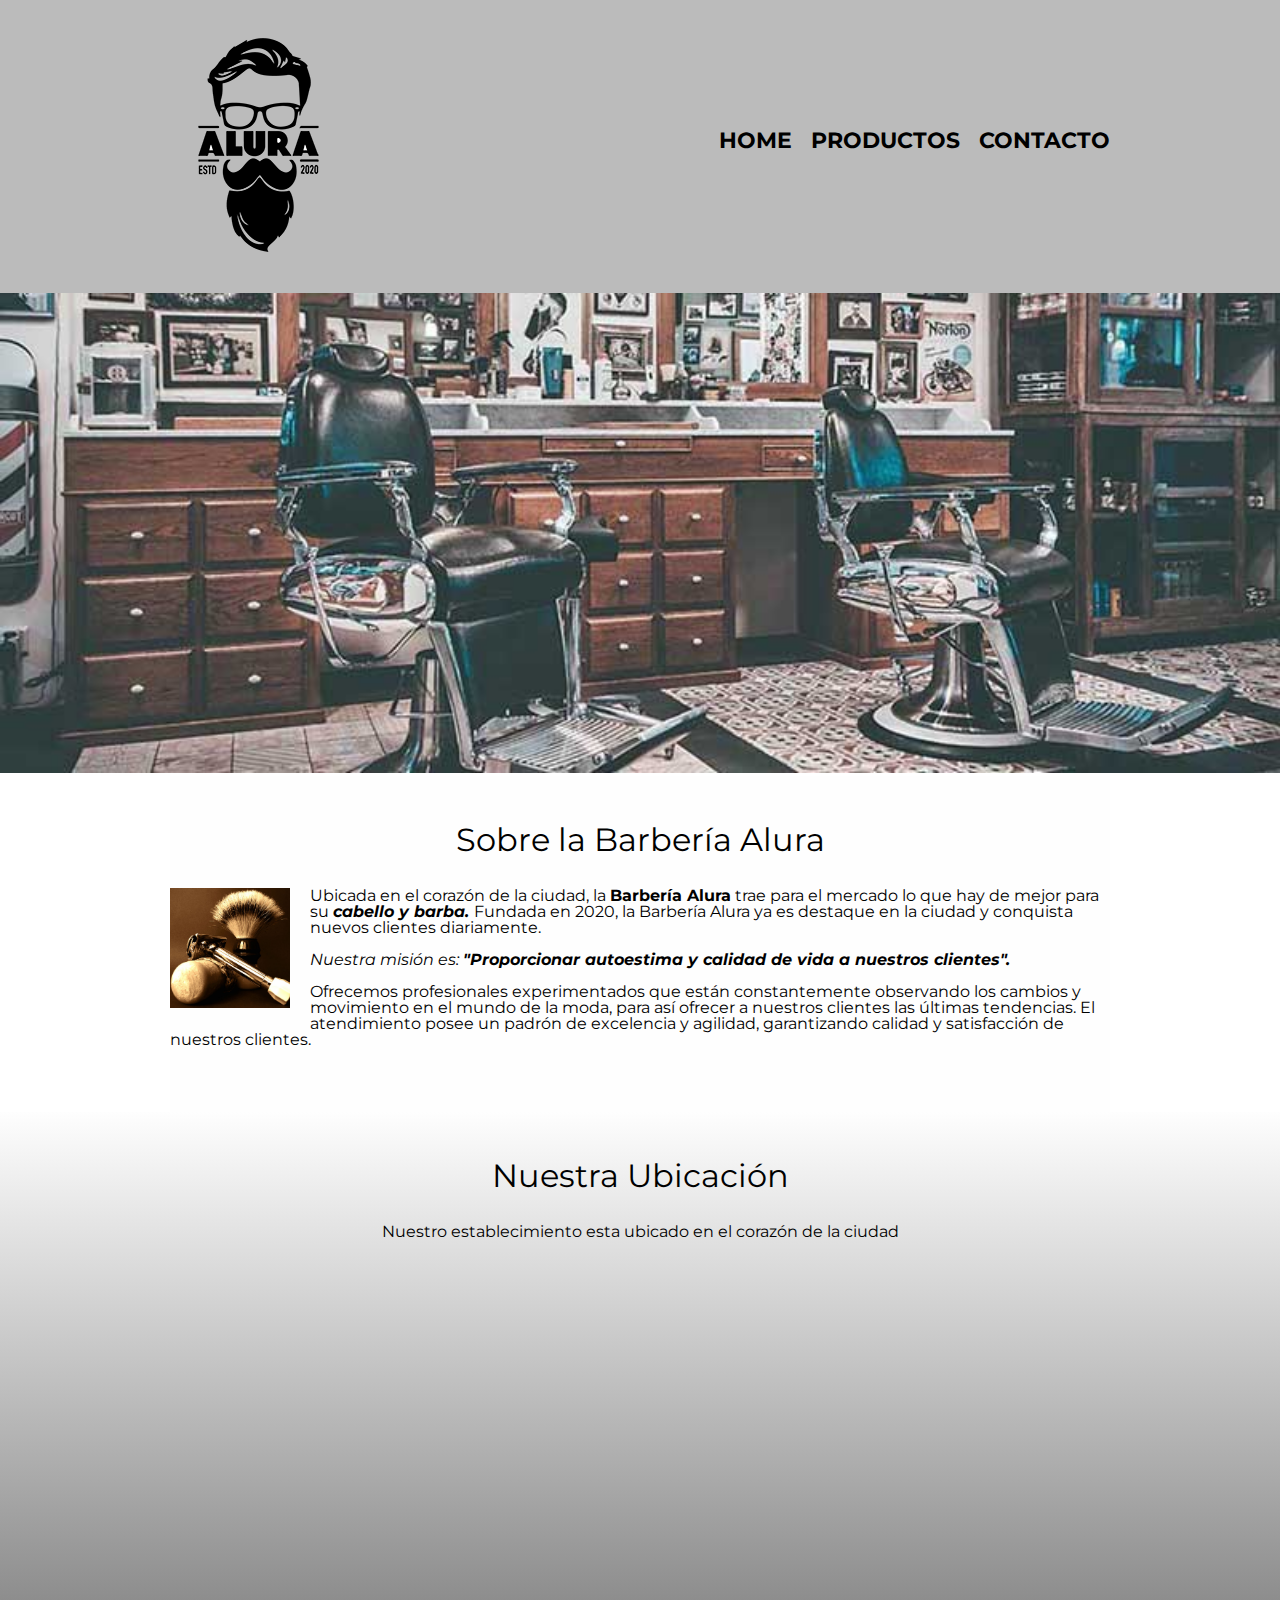
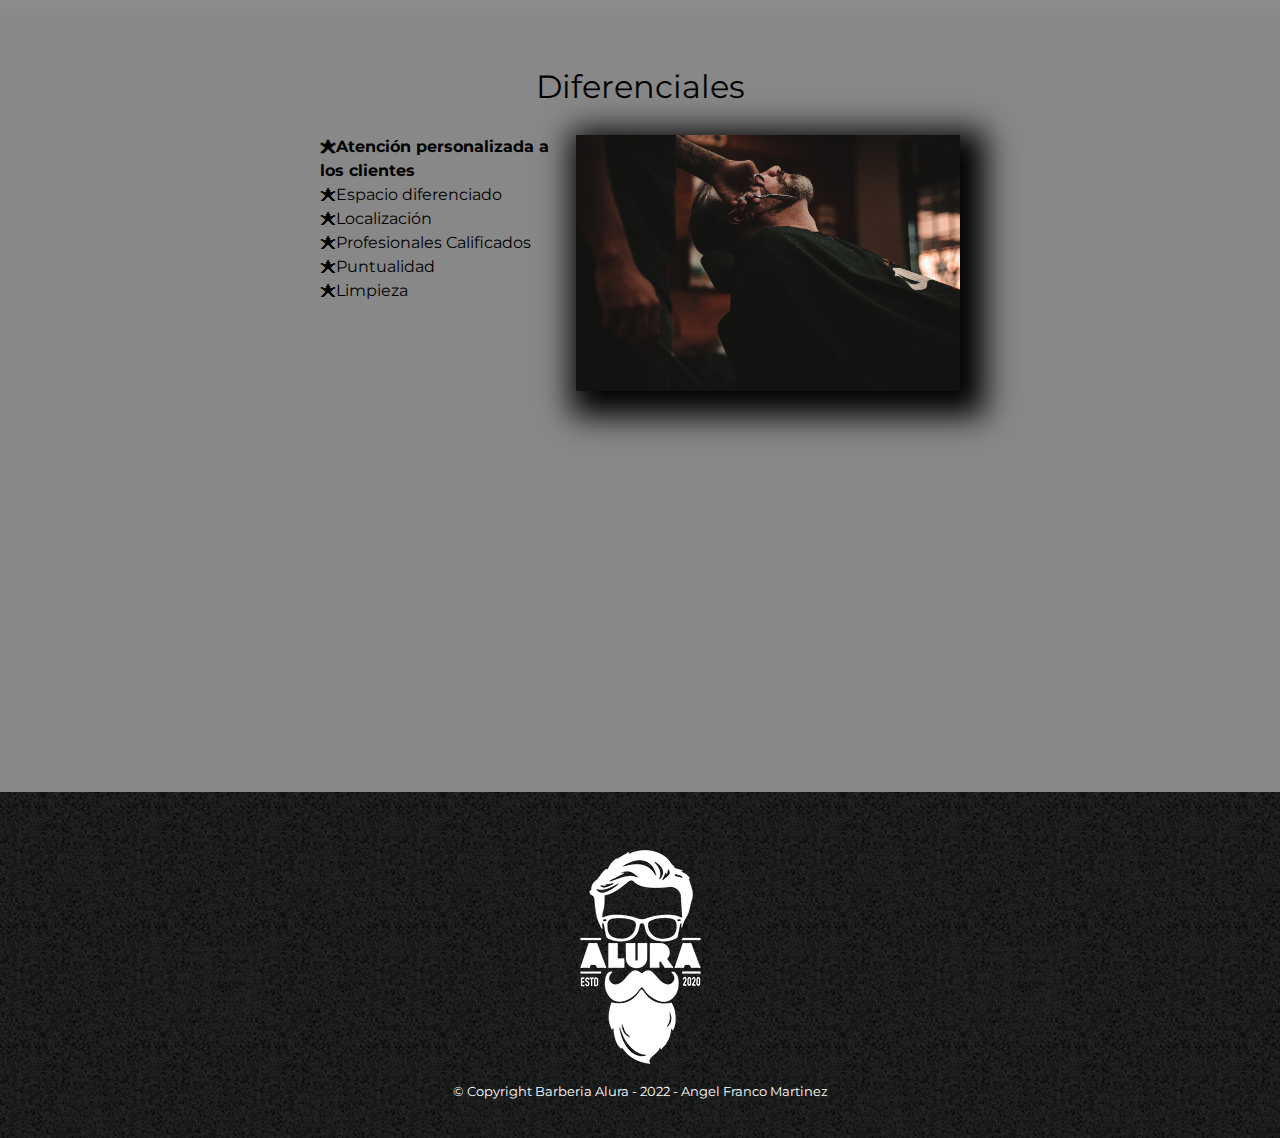
<file: index.html>
<!DOCTYPE html>
<html lang="es">
<head>
    <meta charset="UTF-8">
    <meta http-equiv="X-UA-Compatible" content="IE=edge">
    <meta name="viewport" content="width=device-width, initial-scale=1.0">
    <link rel="stylesheet" href="reset.css">
    <link rel="stylesheet" href="style.css">
    <link rel="preconnect" href="https://fonts.googleapis.com">
    <link rel="preconnect" href="https://fonts.gstatic.com" crossorigin>
    <link href="https://fonts.googleapis.com/css2?family=Montserrat:wght@300&display=swap" rel="stylesheet">
    <title>Barberia Alura</title>


 
</head>
<body>

    <header>
        <div class="caja">
            <h1><img src="img/logo.png" alt="logo"></h1>
            <nav>
                <ul class="navegacion" >
                    <li><a href="index.html">Home</a></li>
                    <li> <a href="productos.html">Productos</a> </li>
                    <li> <a href="contacto.html">Contacto</a></li>
                </ul>
            </nav>
         </div>
    </header>

    <img class="banner" src="img/banner.jpg" alt="banner">

    <main>

        <section class="principal" >
            <h2 class="titulo-principal" >Sobre la Barbería Alura</h2>

        <img class="utensilios" src="img/utensilios.jpg" alt="utensiliosimg">

            <p> Ubicada en el corazón de la ciudad, la <strong>Barbería Alura</strong> trae para el mercado lo que hay de mejor para su <strong> <em> cabello y barba. </em></strong>
            Fundada en 2020, la Barbería Alura ya es destaque en la ciudad y conquista nuevos clientes diariamente. </p>

            <p id="mision" > <em> Nuestra misión es: <strong> "Proporcionar autoestima y calidad de vida a nuestros clientes".</strong> </em> </p> 

            <p> Ofrecemos profesionales experimentados que están constantemente observando los cambios y movimiento en el mundo de la moda, para así ofrecer a nuestros clientes las últimas tendencias. El atendimiento posee un padrón de excelencia y agilidad, garantizando calidad y satisfacción de nuestros clientes. </p>
        </section>   
        
        <section class="mapa">
            <h3 class="titulo-principal">Nuestra Ubicación</h3>
            <p>Nuestro establecimiento esta ubicado en el corazón de la ciudad</p>

            <div class="mapa-contenido">
                <iframe src="https://www.google.com/maps/embed?pb=!1m18!1m12!1m3!1d2585.490292170392!2d-46.63368072905165!3d-23.588711690369024!2m3!1f0!2f0!3f0!3m2!1i1024!2i768!4f13.1!3m3!1m2!1s0x94ce5a2b2ed7f3a1%3A0xab35da2f5ca62674!2sCaelum%20-%20Education%20and%20Innovation!5e0!3m2!1ses-419!2sar!4v1672873240434!5m2!1ses-419!2sar" width="100%" height="300" style="border:0;" allowfullscreen="" loading="lazy" referrerpolicy="no-referrer-when-downgrade"></iframe>
            </div>
            
        </section>
        
        <section class="diferenciales">
            <h2 class="titulo-principal">Diferenciales</h2>

            <div class="contenido-diferenciales">
                <ul class="lista-diferenciales">
                    <li class="items">Atención personalizada a los clientes</li>
                    <li class="items">Espacio diferenciado</li>
                    <li class="items">Localización</li>
                    <li class="items">Profesionales Calificados</li>
                    <li class="items">Puntualidad</li>
                    <li class="items">Limpieza</li>
                </ul><img src="img/diferenciales.jpg" alt="imgdiferenciales" class="imagen-diferenciales">
            </div>
           
            <div class="video">
                <iframe width="100%" height="315" src="https://www.youtube.com/embed/wcVVXUV0YUY" frameborder="0" allow="accelerometer; autoplay; clipboard-write; encrypted-media; gyroscope; picture-in-picture" allowfullscreen></iframe>
            </div>

        </section>

       

    </main>

    <footer>
        <img src="img/logo-blanco.png" alt="logoblanco">
        <p class="copyright"> &copy; Copyright Barberia Alura - 2022 - Angel Franco Martinez</p>
    </footer>

</body>
</html>
</file>
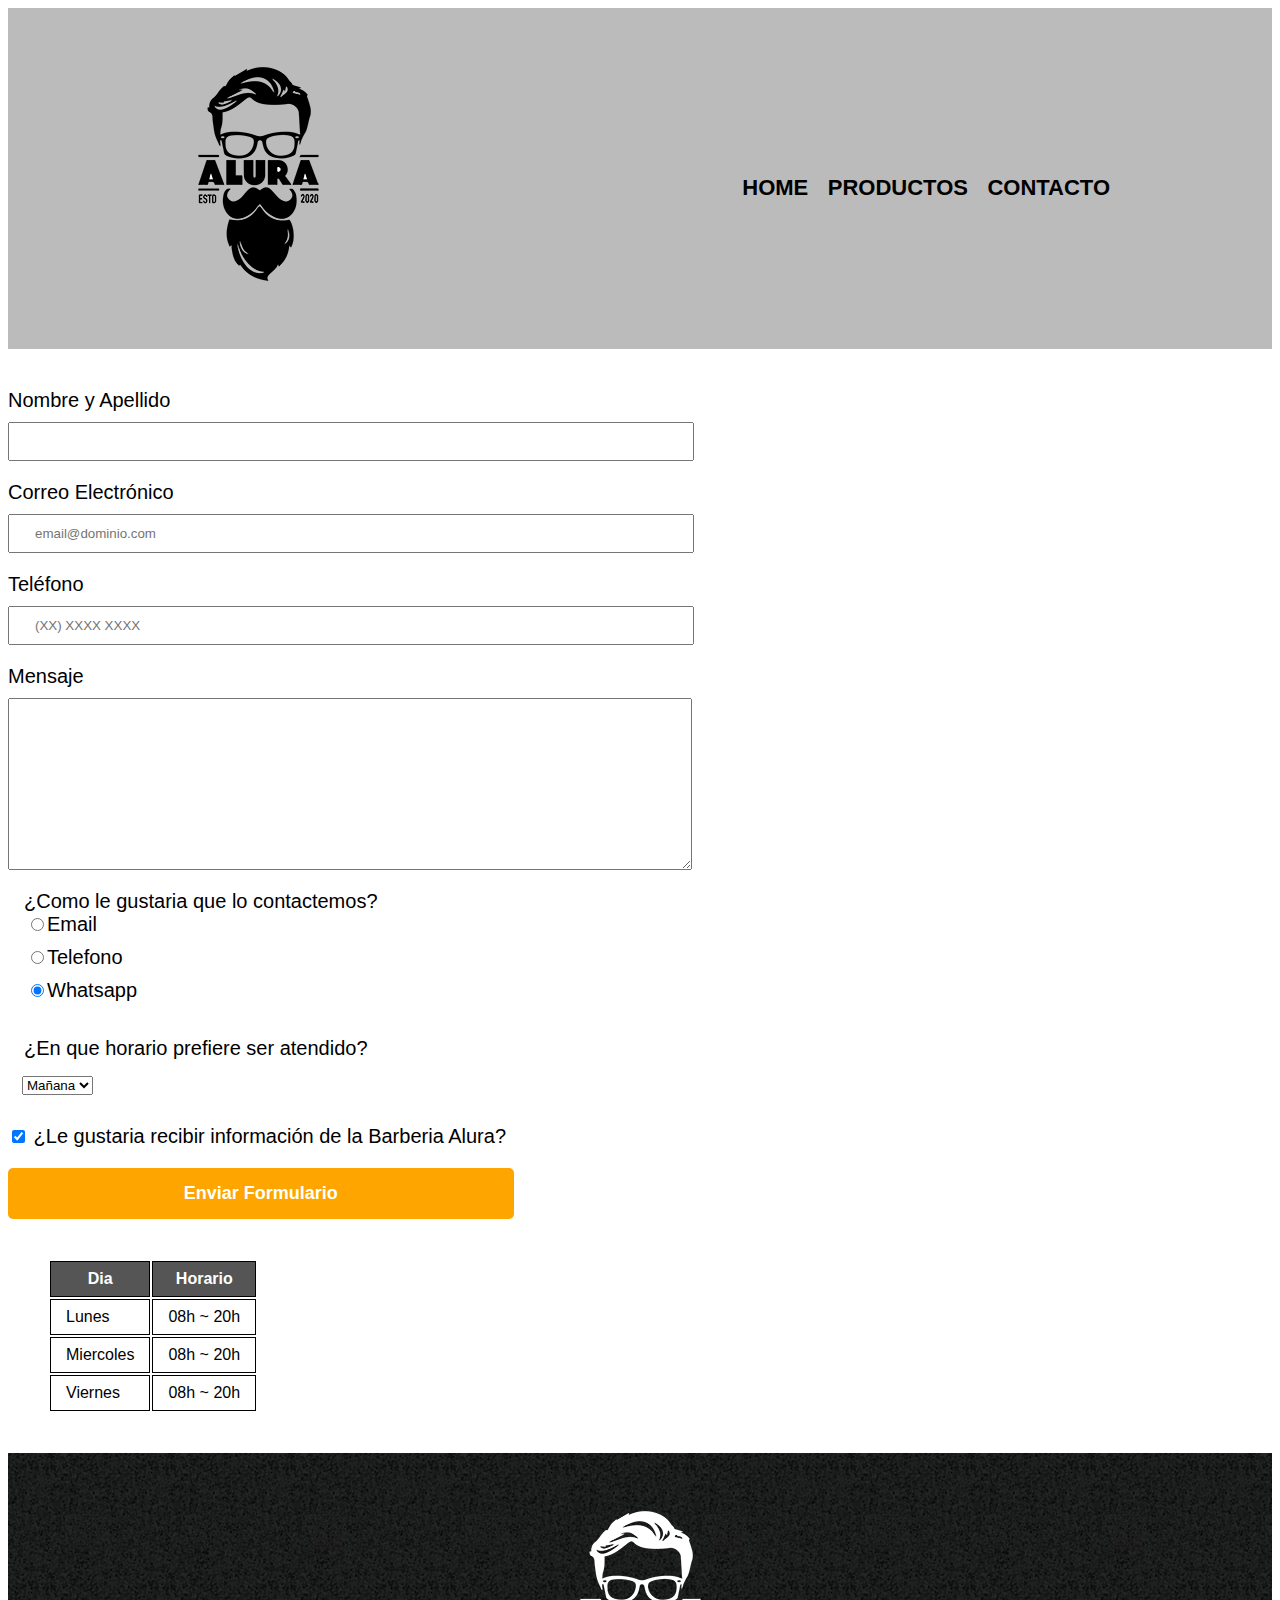
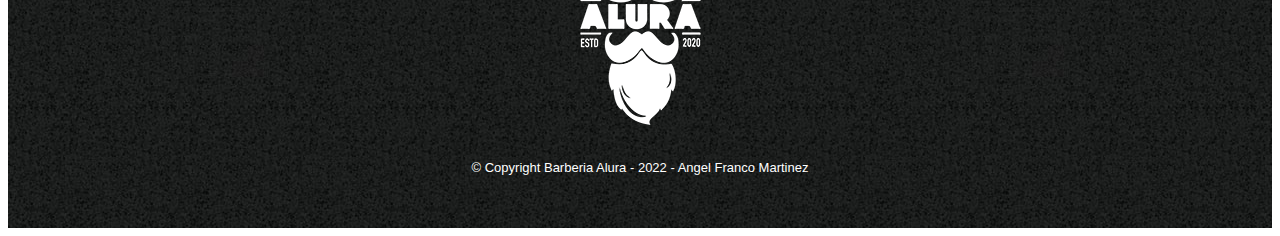
<file: contacto.html>
<!DOCTYPE html>
<html lang="en">
<head>
    <meta charset="UTF-8">
    <meta http-equiv="X-UA-Compatible" content="IE=edge">
    <meta name="viewport" content="width=device-width, initial-scale=1.0">
    <link rel="stylesheet" href="style.css">
    <title>Contacto-Barberia Alura</title>
</head>
<body>
    
    <header>
        <div class="caja">
            <h1><img src="img/logo.png" alt="logo"></h1>
            <nav>
                <ul class="navegacion" >
                    <li><a href="index.html">Home</a></li>
                    <li> <a href="productos.html">Productos</a> </li>
                    <li> <a href="contacto.html">Contacto</a></li>
                </ul>
            </nav>
         </div>
    </header>

    <main>
        <form >
            <label for="nombreapellido">Nombre y Apellido</label>
            <input type="text" id="nombreapellido" class="input-padron" required>

            <label for="correoelectronico">Correo Electrónico</label>
            <input type="email" id="correoelectronico" class="input-padron" required placeholder="email@dominio.com">

            <label for="telefono">Teléfono</label>
            <input type="tel" id="telefono" class="input-padron" required placeholder="(XX) XXXX XXXX">

            <label for="mensaje">Mensaje</label>
            <textarea id="mensaje" cols="70" rows="10" class="input-padron" required></textarea>

            <fieldset>
                <legend>¿Como le gustaria que lo contactemos?<legend>

                <label for="radio-email">  <input type="radio" name="contacto" value="email" id="radio-email">Email</label>
                

                <label for="radio-telefono"><input type="radio" name="contacto" value="telefono" id="radio-telefono">Telefono</label>
                

                <label for="radio-whatsapp"><input type="radio" name="contacto" value="whatsapp" id="radio-whatsapp" checked>Whatsapp</label>
                
                
            </fieldset>  
            
            <fieldset>
                <legend>¿En que horario prefiere ser atendido?</legend>

                <select>
                    <option>Mañana</option>
                    <option>Tarde</option>
                    <option>Noche</option>
                </select>
            </fieldset>

            <label class="checkbox"><input type="checkbox" checked> ¿Le gustaria recibir información de la Barberia Alura?</label>
            <input type="submit" value="Enviar Formulario" class="enviar">

        </form>

        <table>

            <thead>
                <tr>
                    <th>Dia</th>
                    <th>Horario</th>
                </tr>
             </thead>
            
            <tr>
                <td>Lunes</td>
                <td>08h ~ 20h</td>
            </tr>
            <tr>
                <td>Miercoles</td>
                <td>08h ~ 20h</td>
            </tr>
            <tr>
                <td>Viernes</td>
                <td>08h ~ 20h</td>
            </tr>
        </table>

    </main>


    <footer>

        <img src="img/logo-blanco.png" alt="logoblanco">
        <p class="copyright"> &copy; Copyright Barberia Alura - 2022 - Angel Franco Martinez</p>

    </footer>




</body>
</html>
</file>
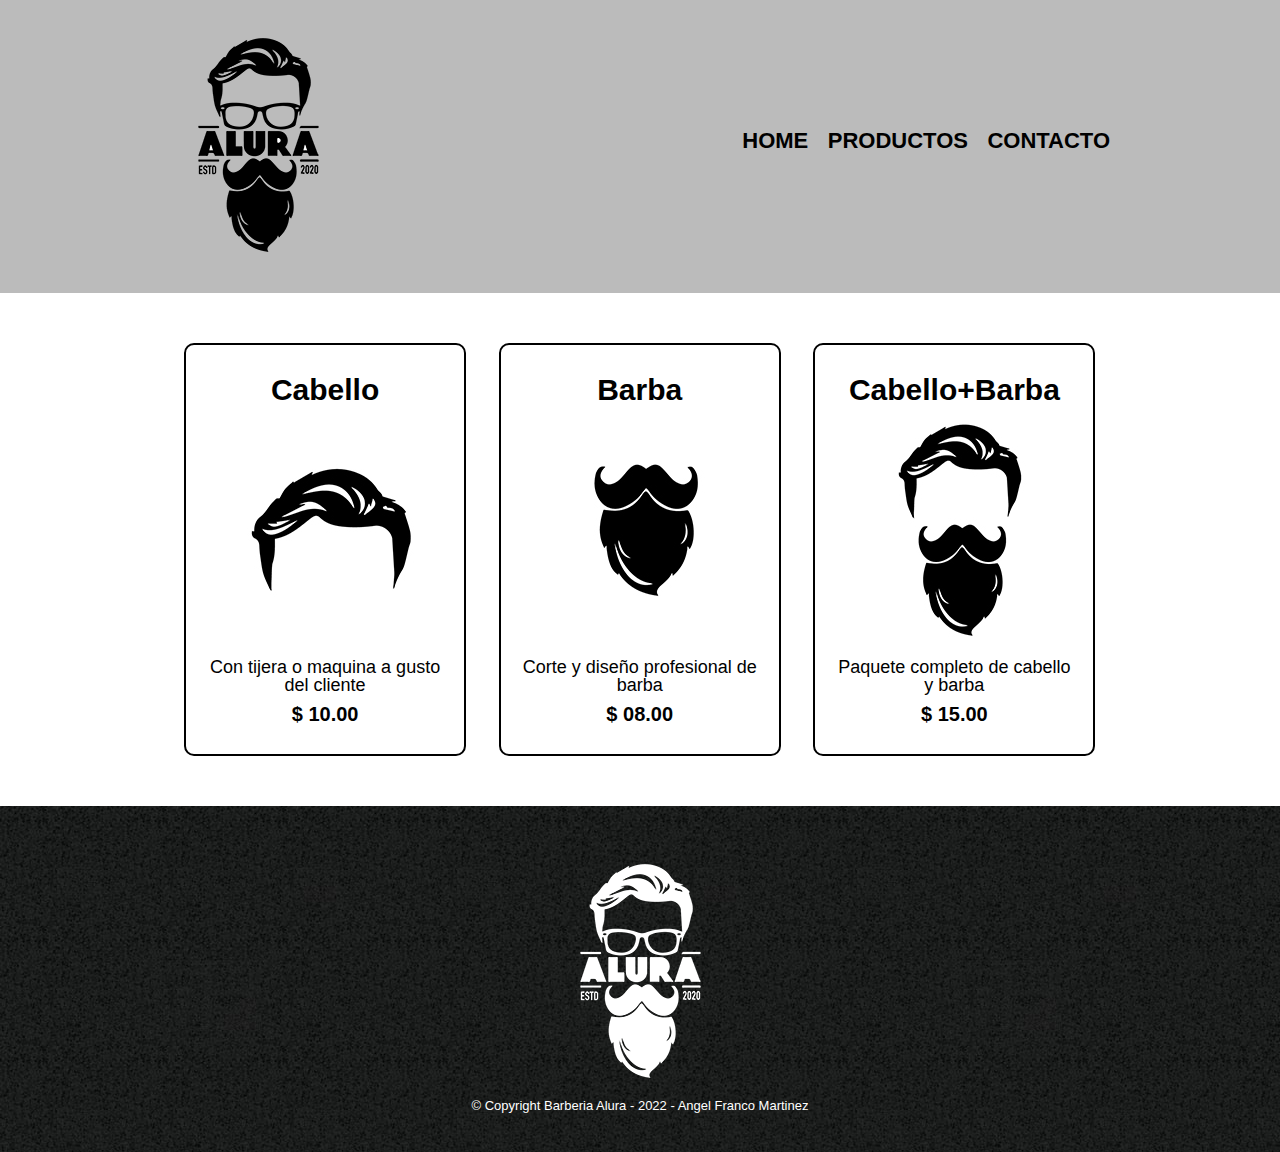
<file: productos.html>
<!DOCTYPE html>
<html lang="es">
<head>
    <meta charset="UTF-8">
    <meta http-equiv="X-UA-Compatible" content="IE=edge">
    <meta name="viewport" content="width=device-width, initial-scale=1.0">
    <link rel="stylesheet" href="reset.css">
    <link rel="stylesheet" href="style.css">
    <title>Productos-Barberia Alura</title>
</head>
<body>
    
    <header>
        <div class="caja">
            <h1><img src="img/logo.png" alt="logo"></h1>
            <nav>
                <ul class="navegacion" >
                    <li><a href="index.html">Home</a></li>
                    <li> <a href="productos.html">Productos</a> </li>
                    <li> <a href="contacto.html">Contacto</a></li>
                </ul>
            </nav>
         </div>
    </header>

    <main>
        <ul class="productos">
            <li>
                <h2>Cabello</h2>
                <img src="img/cabello.jpg" alt="cabello">
                <p class="producto-descripcion">Con tijera o maquina a gusto del cliente</p>
                <p class="producto-precio">$ 10.00</p>
            </li>

            <li>
                <h2>Barba</h2>
                <img src="img/barba.jpg" alt="barba">
                <p class="producto-descripcion">Corte y diseño profesional de barba</p>
                <p class="producto-precio">$ 08.00</p>
            </li>

            <li>
                <h2>Cabello+Barba</h2>
                <img src="img/cabello+barba.jpg" alt="cabebarba">
                <p class="producto-descripcion">Paquete completo de cabello y barba</p>
                <p class="producto-precio">$ 15.00</p>
            </li>
        </ul>
    </main>

    <footer>

        <img src="img/logo-blanco.png" alt="logoblanco">
        <p class="copyright"> &copy; Copyright Barberia Alura - 2022 - Angel Franco Martinez</p>

    </footer>

</body>
</html>
</file>
<file: style.css>
body{
    font-family: 'Montserrat', sans-serif;
}

header{
    background-color: #BBBBBB;
    padding: 20px 0;
}

.caja{
    width: 940px;
    position: relative;
    margin: 0 auto;
}

nav {
    position: absolute;
    top: 110px;
    right: 0;
}

nav li{
    display: inline;
    margin: 0 0 0 15px;
}

nav a {
    text-transform: uppercase;
    color: #000000;
    font-weight: bold;
    font-size: 22px;
    text-decoration: none;
}

nav a:hover{
    color: #c78c19;
    text-decoration: underline;
}



.productos{
    width: 940px;
    margin: 0 auto;
    padding: 50px;
}

.productos li{
    display: inline-block;
    text-align: center;
    width: 30%;
    vertical-align: top;
    margin: 0 1.5%;
    padding: 30px 20px;
    box-sizing: border-box;
    border:2px solid #000000;
    border-radius: 10px;
}

.productos li:hover{
    border-color: #c78c19;
   
}


.productos li:active{
    border-color: #088c19;
}


.productos h2{
    font-size: 30px;
    font-weight: bold;
}

.productos li:hover h2{
    font-size: 33px;
}


.producto-descripcion{
    font-size: 18px;
}

.producto-precio{
    font-size: 20px;
    font-weight: bold;
    margin-top: 10px;
}

footer {
    padding: 40px;
    text-align: center;
    background: url(img/bg.jpg);
}

.copyright{
    color: #FFFFFF;
    font-size: 13px;
}

form{
    margin: 40px 0 ;
}

form label, form legend{
    display: block ;
    font-size: 20px;
    margin: 0 0 10px;
}

.input-padron{
    display: block;
    margin: 0 0 20px;
    padding: 10px 25px;
    width: 50%;
}

.checkbox{
    margin: 20px 0;
}

fieldset{ 
    border: none;
 }

 .enviar{
    width: 40%;
    padding: 15px 0;
    font-size: 18px;
    font-weight: bold;
    color: white;
    background: orange;
    border: none;
    border-radius: 5px;
    transition: 1s all;
    cursor: pointer;
 }

 .enviar:hover{
    background: darkorange;
    transform: scale(1.2);

 }


 table{
    margin: 40px 40px;
 }

 thead{
    background: #555555;
    color: white;
    font-weight: bold;
 }

 td,th{
    border: 1px solid #000000;
    padding: 8px 15px;
 }

 /* Acá inicia el CSS de la pagina home */

 .banner{
    width: 100%;
 }

 .principal{
    padding: 3em 0;
    background: #FEFEFE;
    width: 940px;
    margin: 0 auto;
 }


 .titulo-principal{
    text-align: center;
    font-size: 2em;
    margin: 0 0 1em;
    clear: left;
 }


 .principal p{
    margin: 0 0 1em;
 }

 .principal strong{
    font-weight: bold;
 }

 .principal em{
    font-style: italic;
 }


 .utensilios{
    width: 120px;
    float: left;
    margin: 0 20px 20px 0;
 }

 .mapa{
    padding: 3em 0;
    background: linear-gradient(#FEFEFE, #888888);
 }

 .mapa p{
    margin: 0 0 2em;
    text-align: center;
 }

 .mapa-contenido{
    width: 940px;
    margin: 0 auto;
 }

 .diferenciales{
    padding: 3em 0;
    background: #888888;
 }

 .contenido-diferenciales{
    width: 640px;
    margin: 0 auto;
 }

 .lista-diferenciales{
    width: 40%;
    display: inline-block;
    vertical-align: top;
 }

 .items{
    line-height: 1.5;
 }

 .items::before{
    content: "🟊";
 }

 .imagen-diferenciales{
    width: 60%;
    transition: 400ms;
    box-shadow: 10px 10px 30px 15px #000000;
 }

 .imagen-diferenciales:hover{
    opacity: 0.3;
 }

.items:first-child{
    font-weight: bold;
}

 .video{
    width: 560px;
    margin: 1em auto;
 }


 @media screen and (max-width:480px){
    h1{
        text-align: center;
    }
    nav{
        position: static;
    }
    .caja, .principal, .mapa-contenido, .contenido-diferenciales, .video {
        width: auto;
    }
    .lista-diferenciales, .imagen-diferenciales{
        width: 100%;
    }
}
</file>
